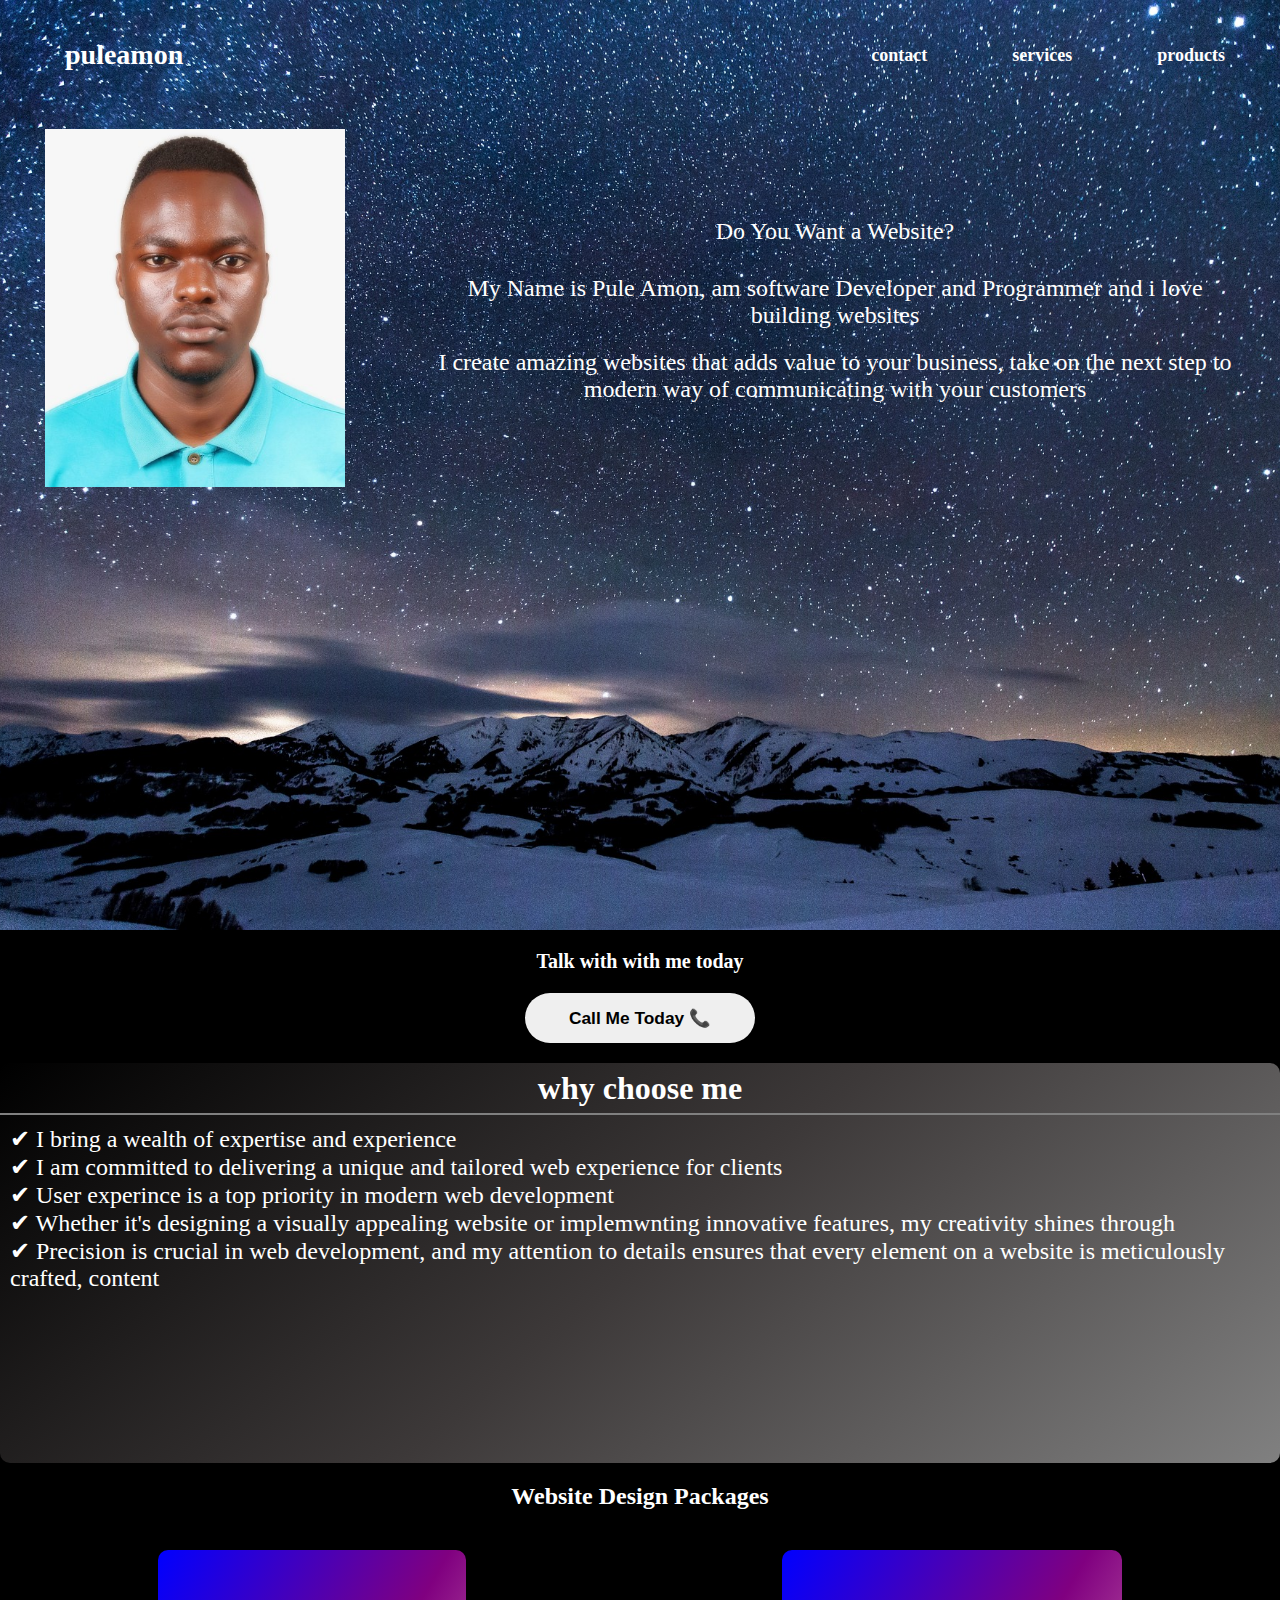
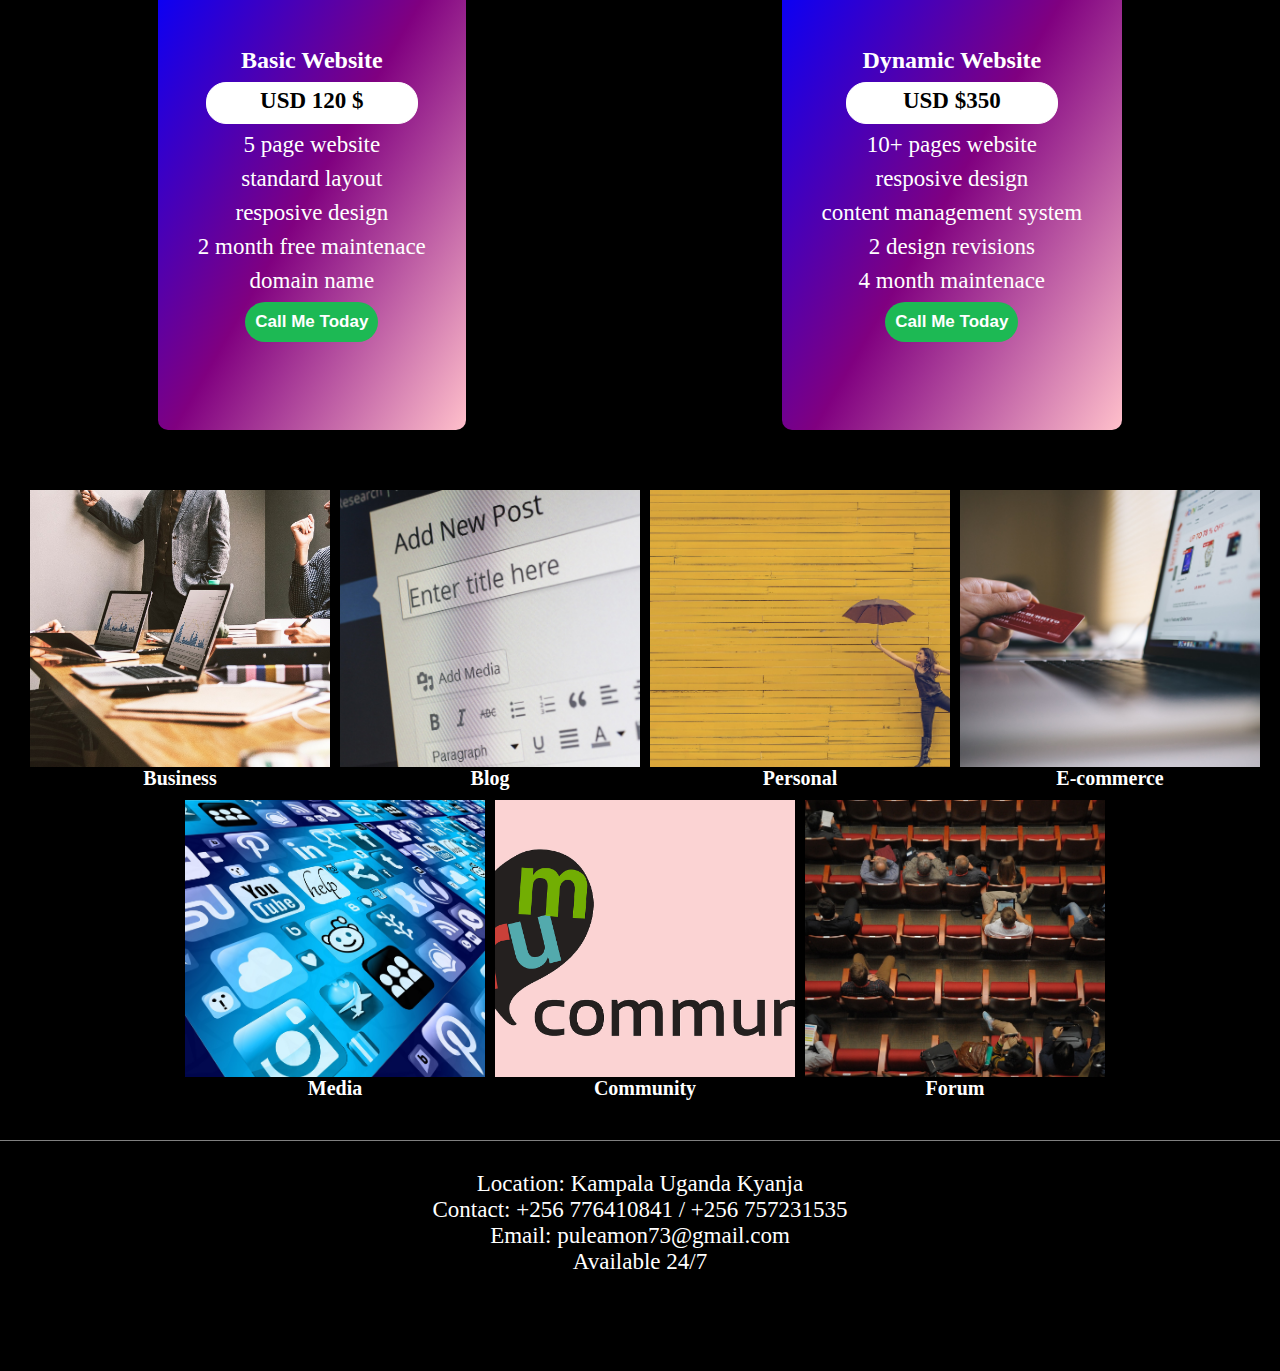
<file: index.html>
<!DOCTYPE html>
<html lang="en">
<head>
  <meta charset="UTF-8">
  <meta name="viewport" content="width=device-width, initial-scale=1.0">
  <link rel="stylesheet" href="me.css" />
  <title>Document</title>
  <script src="script.js"></script>
</head>
<body>

  

<section class="head1">
  <section class="head">
    
<nav class="navbar">
  <div class="navdiv">
    <ul class="sidebar">
      <li onclick=hideSidebar()><a href="#"><svg xmlns="http://www.w3.org/2000/svg" height="24" viewBox="0 -960 960 960" width="24"><path d="m256-200-56-56 224-224-224-224 56-56 224 224 224-224 56 56-224 224 224 224-56 56-224-224-224 224Z"/></svg></a></li>
      <li><a href="contact.html">contact</a></li>
      <li><a href="services.html">services</a></li>
      <li><a href="products.html">products</a></li>
    </ul>
    <ul>
      <li class="logo" class="hideOnMobile"><a href="#">puleamon</a></li>
      <li class="hideOnMobile"><a href="services.html">contact</a></li>
      <li class="hideOnMobile"><a href="services.html">services</a></li>
      <li class="hideOnMobile"><a href="products.html">products</a></li>
      <li class="menu-button"  onclick=showSidebar()><a href="#"><svg xmlns="http://www.w3.org/2000/svg" height="40" viewBox="0 -960 960 960" width="40"><path d="M120-240v-80h720v80H120Zm0-200v-80h720v80H120Zm0-200v-80h720v80H120Z"/></svg></a></li>
    </ul>
  </div>
</nav>
    <section class="go">
      <div class="nn1">
        <div class="zz">
          <img src="rr.jpg" alt="profile photo">
        </div>
      </div>
      <div class="nn2">
        <div class="dd">
          <div class="container">
            <p>
              Do You Want a Website?
            </p>
          </div>
          
          
          <div class="hy">

            <p>My Name is Pule Amon, am software Developer and Programmer and i love building websites
            </p>
          </div>
          
          <div class="bt">
            <p>I create amazing websites that adds value to your business, take on the next step to modern way of communicating with your customers</p>
          </div>
          
        </div>
      </div>
      
      
    </section>
  </section>
</section>
  
<div class="talk">
  <h2>Talk with with me today</h2>
</div>
<div class="get">
  <button><a href="tel:0776410841"><h4>Call Me Today 📞</h4></a></button>
</div>

<section class="deed">
  <section class="details">
    <div class="why">
      <h1>why choose me</h1>
    </div>
    <div class="now">
      <p>✔ I  bring a wealth of expertise and experience</p>
      <p>✔ I am committed to delivering a unique and tailored web experience for clients</p>
      <p>✔ User experince is a top priority in modern web development</p>
      <p>✔ Whether it's designing a visually appealing website or implemwnting innovative features, my creativity shines through</p>
      <p>✔ Precision is crucial in web development, and my attention to details ensures that every element on a website is meticulously crafted, content </p>
     
    </div>
  </section>
</section>
  <section class="small">
    <h2>Website Design Packages</h2>
  </section>
<section class="packages">
    <div class="basic">
    <div id="dv"><h2>Basic Website</h2></div>
    <div id="dv"><h3>USD 120 $</h3></div>
    <div id="dv"><p>5 page website</p></div>
    <div id="dv"><p>standard layout</p></div>
    <div id="dv"><p>resposive design</p></div>
    <div id="dv"> <p>2 month free maintenace</p></div>
    <div id="dv"> <p>domain name</p></div>
    <div id="dv"><button><a href="tel:0776410841"><h4>Call Me Today</h4></a></button></div>
  </div>
    <div class="basic">
      <div id="dv"><h2>Dynamic Website</h2></div>
      <div id="dv"><h3>USD $350</h3></div>
      <div id="dv"><p>10+ pages website</p></div>
      <div id="dv"><p>resposive design</p></div>
      <div id="dv"><p>content management system</p></div>
      <div id="dv"><p>2 design revisions</p></div>
      <div id="dv"><p>4 month maintenace</p></div>
      <div id="dv"><button><a href="tel:0776410841"><h4>Call Me Today</h4></a></button></div>
  </div>
</section>
<section class="illus">
  <div class="illus1"><h1>Business</h1></div>
  <div class="illus2"><h1>Blog</h1></div>
  <div class="illus3"><h1>Personal</h1></div>
  <div class="illus4"><h1>E-commerce</h1></div>
  <div class="illus5"><h1>Media</h1></div>
  <div class="illus6"><h1>Community</h1></div>
  <div class="illus7"><h1>Forum</h1></div>
</section>
<div class="bottom">
  <p>Location: Kampala Uganda Kyanja</p>
  <p>Contact: +256 776410841 / +256 757231535</p>
  <p>Email: puleamon73@gmail.com</p>
  <p>Available 24/7</p>
 </div>
</div>
</body>
</html>
</file>
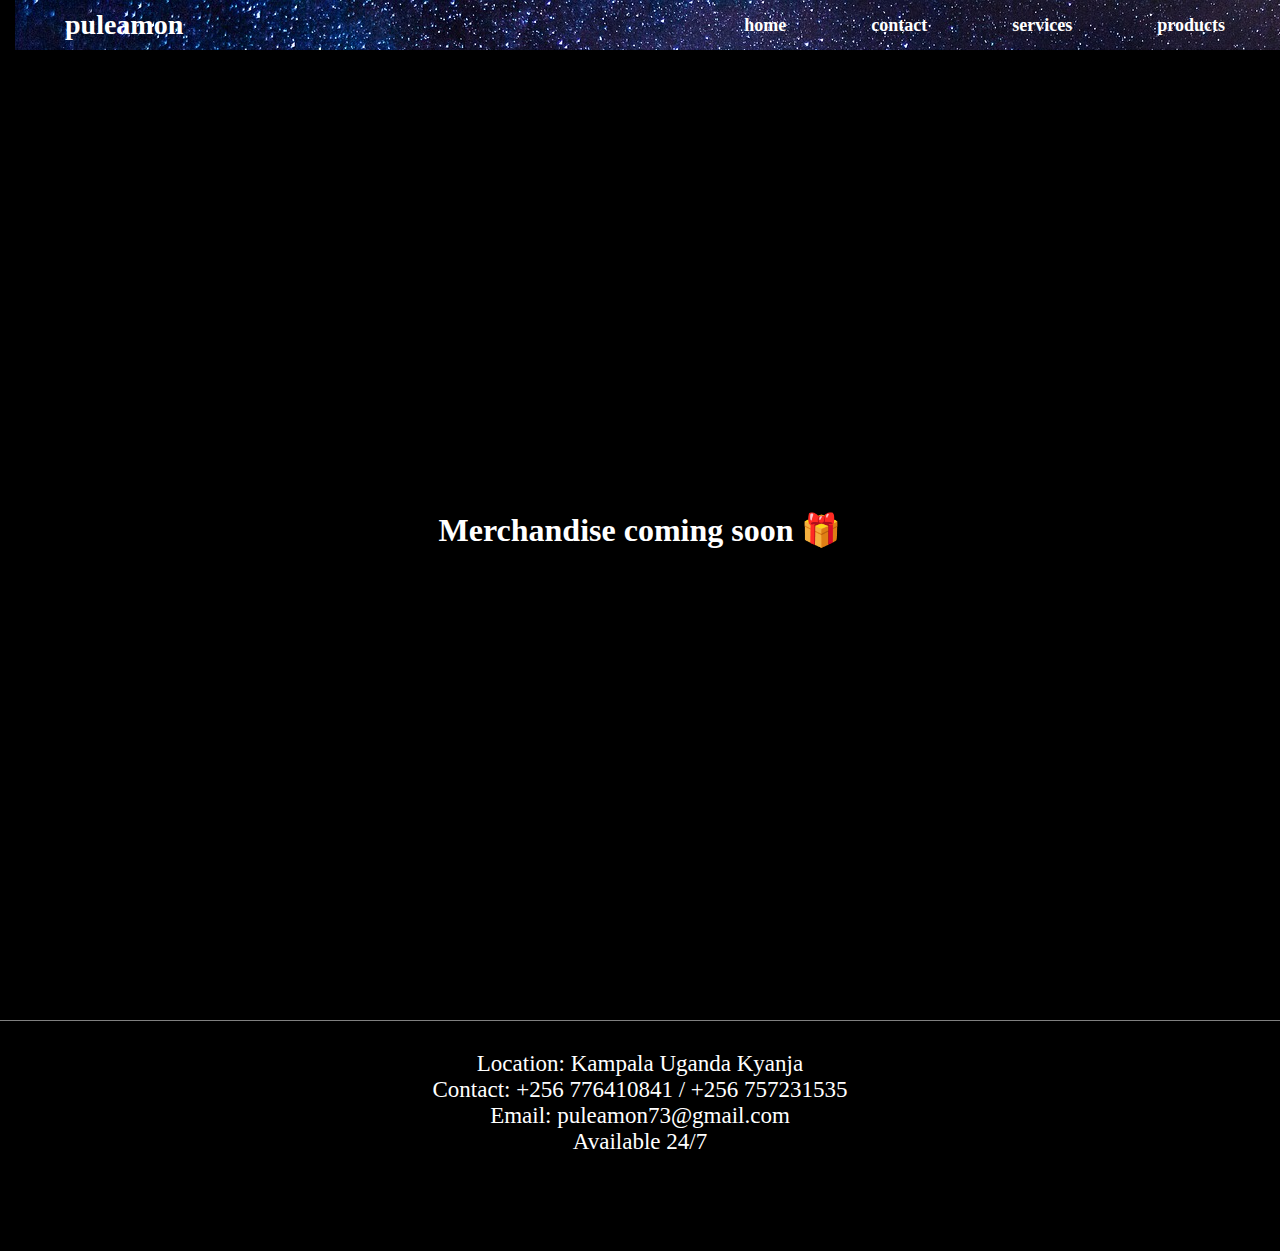
<file: products.html>
<!DOCTYPE html>
<html lang="en">
<head>
  <meta charset="UTF-8">
  <meta name="viewport" content="width=device-width, initial-scale=1.0">
  <link rel="stylesheet" href="me.css" />
  <title>Document</title>
</head>
<body>
  <section class="pule">
    <section class="amon">
      <div class="list1">
        
      </div>
      <nav class="navbar">
        <div class="list1">
          <div class="navdiv">
            <div class="logo">
              <a href="index.html">puleamon</a>
            </div>
            
            <div class="list12">
              <ul>
                <li><a href="index.html">home</a></li>
                <li><a href="contact.html">contact</a></li>
                <li><a href="services.html">services</a></li>
                <li><a href="products.tml">products</a></li>
              </ul>
            </div>
          
          </div>
  
        </div>
              </nav>
  </section>
<section class="merch">
  <h1>Merchandise coming soon 🎁</h1>
</section>

  </section>

  <div class="bottom">
    <p>Location: Kampala Uganda Kyanja</p>
    <p>Contact: +256 776410841 / +256 757231535</p>
    <p>Email: puleamon73@gmail.com</p>
    <p>Available 24/7</p>
   </div>
  </div>













</body>
</html>
</file>
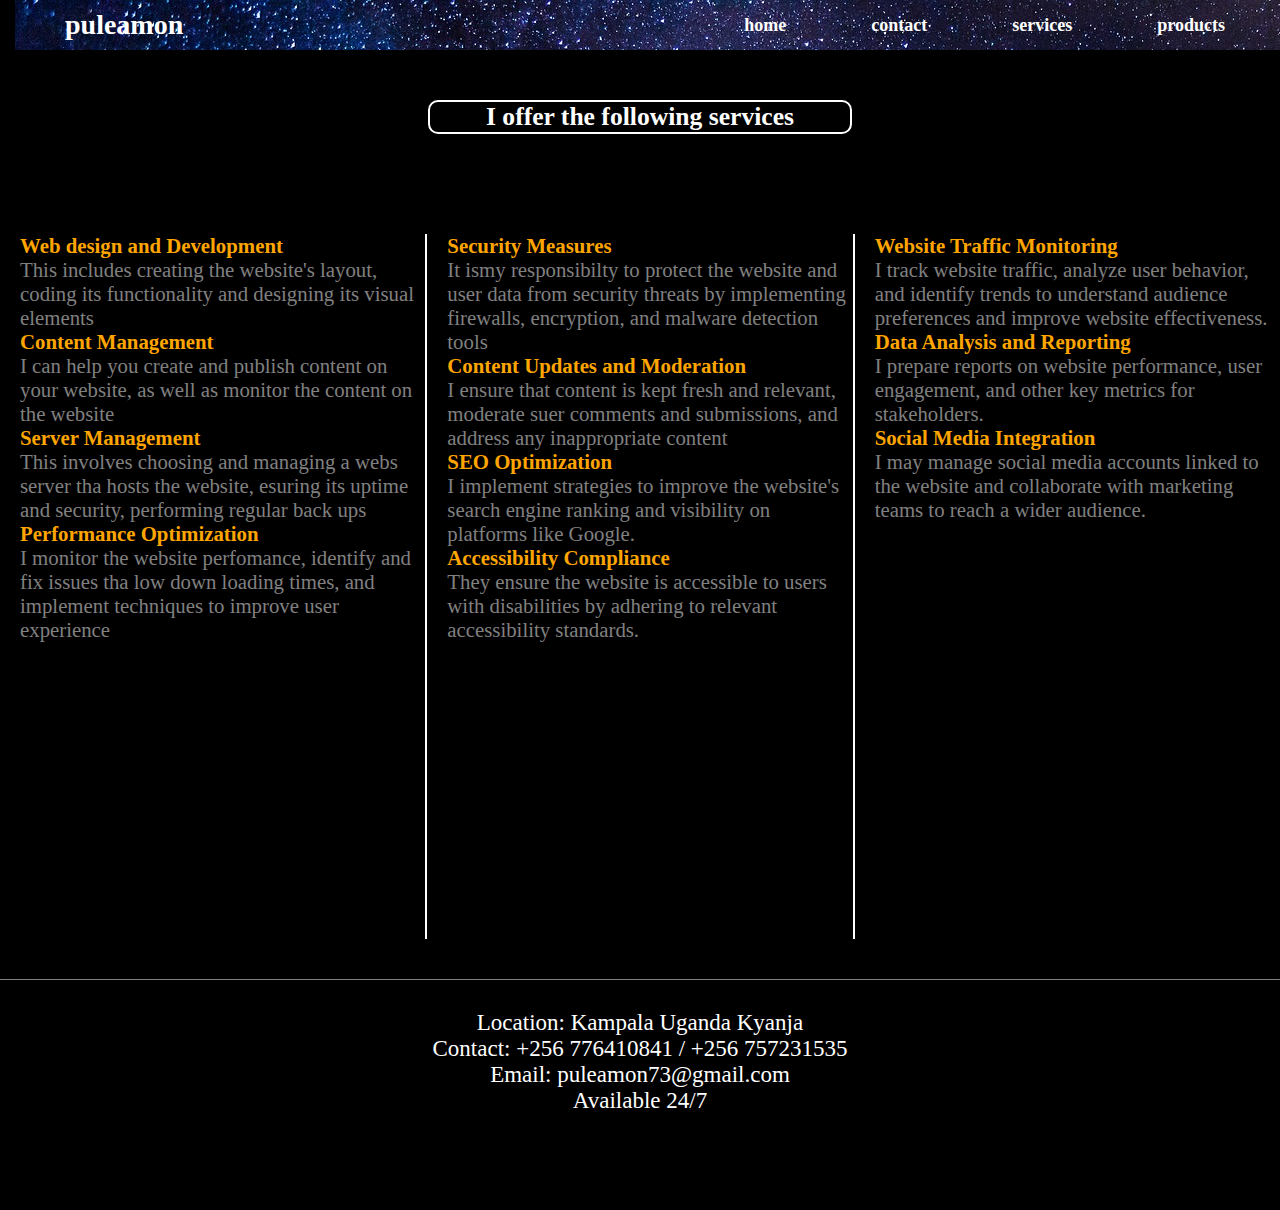
<file: services.html>
<!DOCTYPE html>
<html lang="en">
<head>
  <meta charset="UTF-8">
  <meta name="viewport" content="width=device-width, initial-scale=1.0">
  <link rel="stylesheet" href="me.css" />
  <title>Document</title>
</head>
<body>
  <section class="pule">
    <section class="amon">
      <div class="list1">
        
      </div>
      <nav class="navbar">
        <div class="list1">
          <div class="navdiv">
            <div class="logo">
              <a href="index.html">puleamon</a>
            </div>
            
            <div class="list12">
              <ul>
                <li><a href="index.html">home</a></li>
                <li><a href="contact.html">contact</a></li>
                <li><a href="services.html">services</a></li>
                <li><a href="products.tml">products</a></li>
              </ul>
            </div>
          
          </div>
  
        </div>
              </nav>
  </section>
<section class="neck">
  <div class="sh1">
    <h1>I offer the following services</h1>
  </div>
</section>
  <section class="services">

    <div class="sso">
      <div class="sso1">
        <h4>Web design and Development</h4>
        <p>This includes creating the website's layout, coding its functionality and designing its visual elements</p>
        <h4>Content Management</h4>
        <p>I can help you create and publish content on your website, as well as monitor the content on the website</p>
        <h4>Server Management</h4>
        <p>This involves choosing and managing a webs server tha hosts the website, esuring its uptime and security, performing regular back ups</p>
        <h4>Performance Optimization</h4>
        <p>I monitor the website perfomance, identify and fix issues tha low down loading times, and implement techniques to improve user experience</p>
      </div>
      <div class="sso1">
        <h4>Security Measures</h4>
        <p>It ismy responsibilty to protect the website and user data from security threats by implementing firewalls, encryption, and malware detection tools</p>
        <h4>Content Updates and Moderation</h4>
        <p>I ensure that content is kept fresh and relevant, moderate suer comments and submissions, and address any inappropriate content</p>
        <h4>SEO Optimization</h4>
        <p>I implement strategies to improve the website's search engine ranking and visibility on platforms like Google.</p>
        <h4>Accessibility Compliance</h4>
        <p>They ensure the website is accessible to users with disabilities by adhering to relevant accessibility standards.</p>
      </div>
      <div class="sso12">
        <h4>Website Traffic Monitoring</h4>
        <p>I track website traffic, analyze user behavior, and identify trends to understand audience preferences and improve website effectiveness.</p>
        <h4>Data Analysis and Reporting</h4>
        <p>I prepare reports on website performance, user engagement, and other key metrics for stakeholders.</p>
        <h4>Social Media Integration</h4>
        <p>I may manage social media accounts linked to the website and collaborate with marketing teams to reach a wider audience.</p>
        <h4></h4>
        <p></p>
      </div>
    </div>
    


















  </section>

  <div class="bottom">
    <p>Location: Kampala Uganda Kyanja</p>
    <p>Contact: +256 776410841 / +256 757231535</p>
    <p>Email: puleamon73@gmail.com</p>
    <p>Available 24/7</p>
   </div>
  </div>













</body>
</html>
</file>
<file: me.css>
*{
  margin: 0;
  padding: 0;
}
body{
  text-align: center;
  color: white;
  
  background-color: black;
  margin: 0px;
  padding: 0;
  background-position: center;
  background-size: cover;
  font-family: calibri;

}
.head1{

 
  text-align: center;
}
.head{
  text-align: center;
  padding-top: 30px;
  height: 900px;
  background-image: url("back.jpg");
  background-size: cover;
  background-position: center;
}

@media screen and (max-width: 800px){
  .head1{
    width: 100;
    text-align: center;
  }
  .head{
    width: 100%;
    text-align: center;
    margin-left: 0;
    margin-right: 0;
    height: 850px;
    
  }
  
}
svg{
  fill: white;
}
nav ul{
  width: 100%;
  list-style: none;
  display: flex;
  justify-content: flex-end;
  align-items: center;
}
nav li{
  height: 50px;
}
nav a{
  height: 100%;
  padding: 0 30px;
  text-decoration: none;
  display: flex;
  align-items: center;
  color: black;
}
nav a:hover{
  background-color: grey;
}
nav li:first-child{
  margin-right: auto;
}

.sidebar {
  position: fixed;
  top: 0;
  right: 0;
  height: 100vh;
  width: 250px;
  z-index: 999;
  background-color: rgba(255,255,255,0.2);
  backdrop-filter: blur(10px);
  display: none;
  flex-direction: column;
  justify-content: flex-start;
  align-items: flex-start;
}
.sidebar li{
  width: 100%;
}
.sidebar a{
  width: 100%;
}
.menu-button{
  display: none;
}
@media(max-width: 800px){
  .hideOnMobile{
    display: none;
  }
  .menu-button{
    display: block;
  }
}
details
a{
  text-decoration: none;

}
.navbar{
  margin-bottom: 30px;
  border-radius: 10px;
  font-family: calibri;
  padding-left: 15px;
}
.navdiv{
  display: flex;
  justify-content: space-between;
  align-items: center;
  

}
.list{
  border-radius: 20px;
}
li{
  list-style: none;
  display: inline-block;
}
li a{
  font-weight: 800;
  color: white;
  font-size: 18px;
  font-weight: bald;
  margin-right: 25px;
  transition: text-decoration 0.3s ease-out;
  
}
li a:hover{
  text-decoration: underline;
}
.logo{
  margin-left: 20px;
}
.logo a{
  font-size: 28px;
  font-weight: 600;
  color: white;
  


}

@media(max-width: 800px){
  li a{
    font-size: 13px;
  }
  
  .logo a{
    
    color: white;
    font-size: 28px;
  }
  .logo{
    margin-left: 0px;
  }
}
.container{
  margin-bottom: 20px;
}
.container p{
  font-size: 24px;

}


.hy{
  margin-bottom: 20px;
  border-radius: 3px;
  font-size: 1.1em;
  margin-top: 10px;
}
.hy p{
  font-size: 24px;
  color: white;
}
.bt p{
  font-size: 24px;
}
@media(max-width: 800px){
  .bt, .hy{
    border-radius: 10px;
    background-color: grey;
    width: 90%;
  }


}


.go{
  display: flex;
  justify-content: space-around;
}
.dd{
  width: 100%;
  display: flex;
  flex-direction: column;
  justify-content: center;
  align-items: center;
  height: 300px;
}
@media (max-width: 800px) {
  .go {
    display: flex;
    justify-content: center;
    align-items: center;
    flex-direction: column;
  }
}
.nn1{
  display: flex;
  justify-content: center;
  align-items: center;
  height: 400px;
}
.nn2{
  width: 800px;
  display: flex;
  justify-content: center;
  align-items: center;
  height: 400px;
}
@media(max-width: 800px){
.nn2{
  height: 300px;
  width: 100%;
}
}

.zz img{
  width: 300px;
  transition: transform 3s ease-out;
}
.zz img:hover{
  transform: scale(1.3);
}
@media(max-width: 800px){
  .zz img{
    width:190px;
    height: 220px;
  


  }
  .zz{
    padding: 20px;
    display: flex;
    justify-content: center;
    
  }
}


.talk{
  margin: 20px;
  display: flex;
  justify-content: center;
  align-items: center;
}
.talk h2{
  font-size: 20px;
}
.get{
  margin: 20px;
  display: flex;
  align-items: center;
  justify-content: center;
}
.get button{
  transition: transform 0.3s ease-out;
  border: none;
  width: 230px;
  height: 50px;
  border-radius: 30px;
  display: flex;
  justify-content: center;
  align-items: center;

}
.get button:hover{
  transform: scale(1.1);
}
.get button h4{
  font-size: 1.3em;
}
.get button a{
  text-decoration: none;
  color: black;
}
.why{
  display: flex;
  justify-content: center;
  align-items: center;
  height: 50px;
  border-bottom: 2px grey solid;
}
.illus{
  padding: 0px 10px;
  margin-top: 30px;
  display: flex;
  min-height: 130px;
  overflow-x: auto;

}

.illus::-webkit-scrollbar{
  width: 0;
}
.illus .illus1,.illus2,.illus3,.illus4,.illus5,.illus6,.illus7{

  margin-left: 10px;
  min-height: 120px;
  min-width: 120px;

}
@media(min-width: 800px) {
  .illus{
    display: flex;
    flex-wrap: wrap;
    justify-content: center;
    align-items: center;
  
  }
  .illus .illus1,.illus2,.illus3,.illus4,.illus5,.illus6,.illus7{
    margin-top: 10px;
    width: 300px;
    height: 300px;
  }
}
.illus1{
  transition: transform 0.3s ease-out;
  background: url("business.jpg");
  background-position: center;
  background-size: cover;
  display: flex;
  flex-direction: column;
  justify-content: flex-end;
}
.illus1:hover{
  transform: scale(0.8);
}

.illus2{
  transition: transform 0.3s ease-out;
  background: url("blog.jpg");
  background-position: center;
  background-size: cover;
  display: flex;
  flex-direction: column;
  justify-content: flex-end;
}
.illus2:hover{
  transform: scale(0.8);
}

.illus3{
  transition: transform 0.3s ease-out;
  background: url("personal.jpg");
  background-position: center;
  background-size: cover;
  display: flex;
  flex-direction: column;
  justify-content: flex-end;
}
.illus3:hover{
  transform: scale(0.8);
}

.illus4{
  transition: transform 0.3s ease-out;
  background: url("ecommerce.jpg");
  background-position: center;
  background-size: cover;
  display: flex;
  flex-direction: column;
  justify-content: flex-end;
}
.illus4:hover{
  transform: scale(0.8);
}

.illus5{
  transition: transform 0.3s ease-out;
  background: url("media.jpg");
  background-position: center;
  background-size: cover;
  display: flex;
  flex-direction: column;
  justify-content: flex-end;
}
.illus5:hover{
  transform: scale(0.8);
}

.illus6{
  transition: transform 0.3s ease-out;
  background: url("community.png");
  background-position: center;
  background-size: cover;
  display: flex;
  flex-direction: column;
  justify-content: flex-end;
}
.illus6:hover{
  transform: scale(0.8);
}

.illus7{
  transition: transform 0.3s ease-out;
  background: url("forum.jpg");
  background-position: center;
  background-size: cover;
  display: flex;
  flex-direction: column;
  justify-content: flex-end;
}
.illus7:hover{
  transform: scale(0.8);
}

.illus h1{
  font-size: 20px;
  background-color: black;
}
.now{
  text-align: left;
  padding-left: 10px;
}
.now p{
  font-size: 18px;
}
@media(min-width: 800px){
  .now p{
    font-size: 24px;
  }
  .now{
    padding: 10px;
  }
}
.now p:hover{
  
  background-color: black;
}



.butts{
  text-align: center;
  
  height: 100px;
  display: flex;
  justify-content: center;
  align-items: center;
}

.details{
  display: block;
  background: linear-gradient(500deg,black,rgb(61, 57, 57),grey);
  border-radius: 10px;
  margin-top: 20px;
  height: 400px;
}
@media(max-width: 800px){
  .details{
    height: 400px;
  }
}
.small{
  margin: 20px;
  text-align: center;
}

.small h2{
  font-size: 24px;
}


.basic {
  background: linear-gradient(480deg,blue,purple,pink);
  margin-top: 40px;
  display: flex;
  flex-direction: column;
  justify-content: center;
  align-items: center;
  border-radius: 10px;
  height: 400px;
  margin: 20px 20px;
}
@media(min-width: 800px){
  .basic{

    padding: 40px;
  }
}
#dv {
  margin-top: 8px;
}
.basic h3{
  text-align: center;
  height: 30px;
  width: 200px;
  border-radius: 20px;
  color: black;
  border: 1.5px white solid;
  background-color: white;
  padding: 5px;
}
.basic h3,p{
  font-size: 23px;
}
.basic button{
  padding: 10px;
  border-radius: 20px;
  font-size: 17px;
  background-color: rgb(29, 185, 84);
  border: none;
  transition: transform 0.3s ease-out;
  font-weight: 400;
  cursor: pointer;
}
.basic button a{
  text-decoration: none;
}
.basic button:hover{
  transform: scale(1.1);
}


.packages a{
  color: white;
}

@media(min-width: 800px){
  .packages{
    display: flex;
    justify-content: space-around;
    align-items: center;


  }
}


.bottom{
  border-top:1px grey solid;
  margin-top: 40px;
  padding-top: 30px;
  height: 200px;
}
.call{
  margin-top: 20px;
  height: 500px;
  background: scroll;
  display: flex;
  justify-content: center;
  align-items: center;
  border-radius: 10px;
  
}
.call h1{
  color: black;
  font-weight: 800;
}
.call {
  font-size: 1.4em;
  margin-left: 25px;
  background-color: black;
  color: white;
  font-weight: 600;
  cursor: pointer;
  border-radius: 20px;
  padding: 8px 20px;
  transition: transform 0.3s ease-out;
}

@media(max-width: 800px){
  .call{
    display: flex;
    flex-direction: column;
    justify-content: space-evenly;
    

  }
}
#myVideo {
  position: absolute;
  top: 0;
  left: 0;
  width: 100%;
  height: 100%;
  object-fit: cover; 
  z-index: -1; 
}

#myVideo {
  position: absolute;
  top: 0;
  left: 0;
  width: 100vw;
  height: 100%;
  object-fit: cover;
  z-index: -1;
}

@media (max-width: 768px) {
  #myVideo {
    width: 100%;
    
  }
}
.services{
  text-align: center;
}
@media(max-width: 800px){
  .sso{
    display: flex;
    align-items: center;
    flex-direction: column;
    justify-content: center;
  }
}
.sh1 h1{
  font-size: 1.6em;
}
.neck{
  display: flex;
  justify-content: center;
  margin-bottom: 100px;
  margin-top: 50px;
}

.sh1{
  text-align: center;
  border-radius: 10px;
  padding: 0px 10px ;
  width: 400px;
  border: 2px white solid;
}
.sso{
  display: flex;
  justify-content: space-around;

}
.sso1 h4 {
  font-size: 1.3em;
  color: orange;
}
.sso12 h4 {
  font-size: 1.3em;
  color: orange;
}
.sso12 p {
  font-size: 1.3em;
  color: grey;
}
.sso1 p {
  font-size: 1.3em;
  color: grey;
}

.sso1{
  
  padding-bottom: 5px;
  padding-left: 20px;
  border-right: 2px white solid;
  
  width: 450px;
  height: 700px;
  text-align: left;

}
.sso12{
  padding-bottom: 5px;
  padding-left: 20px;
  width: 450px;
  height: 500px;
  text-align: left;

}
@media(max-width: 800px){
  .sso1{
    height: 650px;
    border-right: none;
    border-bottom: 2px white solid;

  }
}
.list1{
  background-image: url("sky.jpg");
}
.merch{
  height: 900px;
  display: flex;
  justify-content: center;
  align-items: center;
}

.condeeds{
  margin: 5px;
  height: 900px;
  border-radius: 10px;
  background: linear-gradient(490deg,pink,rgb(0, 130, 124),rgb(255, 255, 255));



}
.condeeds .numbers{
  height: 60px;
  display: flex;
  justify-content: center;
  align-items: center;

}

.numbers h1{
  font-size: 2em;
  color: black;
  font-weight: 800;


}
.numbers2{
  margin-top: 50px;
  background: transparent;

  display: flex;
  flex-direction: column;
  justify-content: space-around;
  align-items: center;
  height: 300px
}
@media(min-width: 800px){
  .numbers2{
    margin-top: 50px;
    background: transparent;
  
    display: flex;
    flex-direction: row;
    justify-content: space-around;
    align-items: center;
    height: 300px
  }
}
.numbers2 button{
  width: 170px;
  height: 40px;
  border-radius: 20px;
  border: none;

}
.numbers2 a{
  text-decoration: none;
  color: black;
  font-size: 18px;
  font-weight: 800;

}
.numbers2 p{
  border: 2px solid white;
  padding: 0px 5px;
  border-radius: 10px;
}
.lower .lower1{
  width: 300px;
  height: 300px;
  border-radius: 10px;
  background: url("phone.jpg");
  background-position: center;
  background-size: cover;
  display: flex;
  flex-direction: column;
  align-items: center;
  justify-content: flex-end;
}
.lower .lower1 p{
  padding: 10x;
 font-size: 18px;
 font-weight: 600;
 background-color: black;
}
</file>
